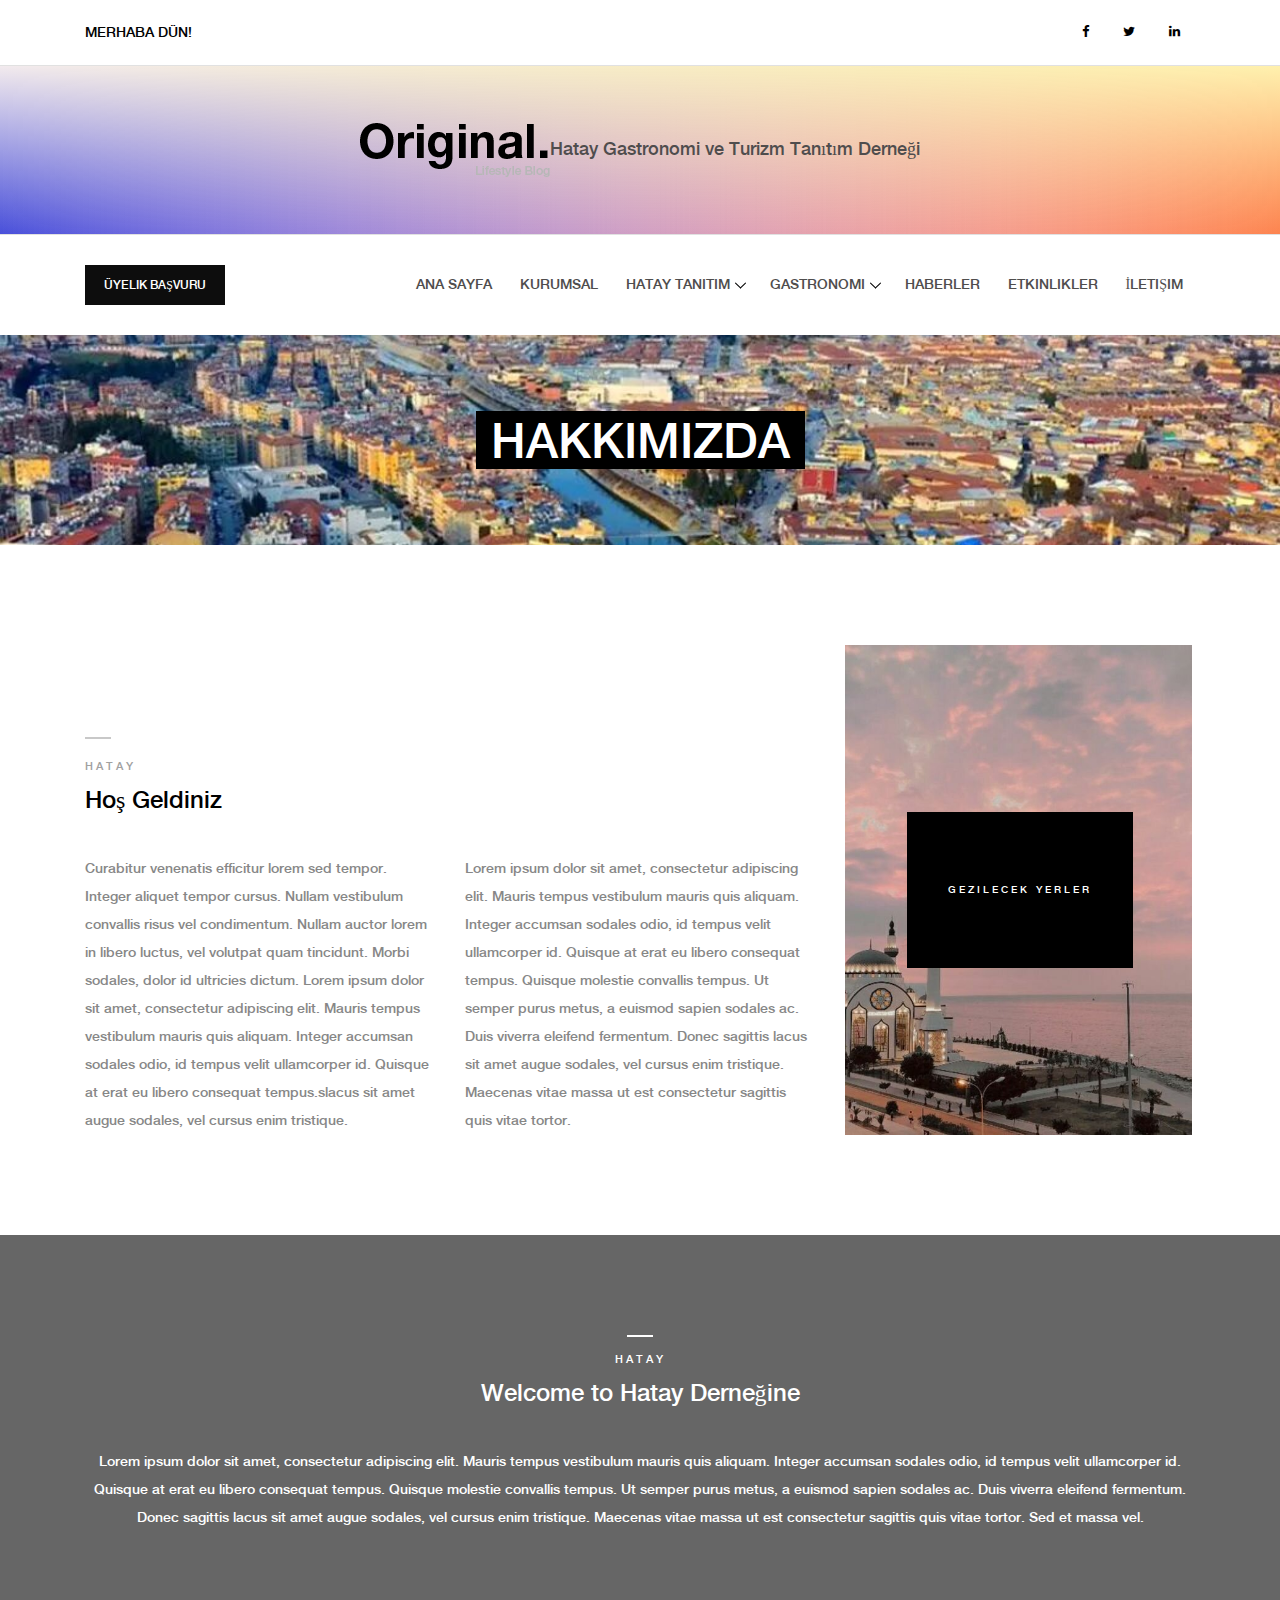
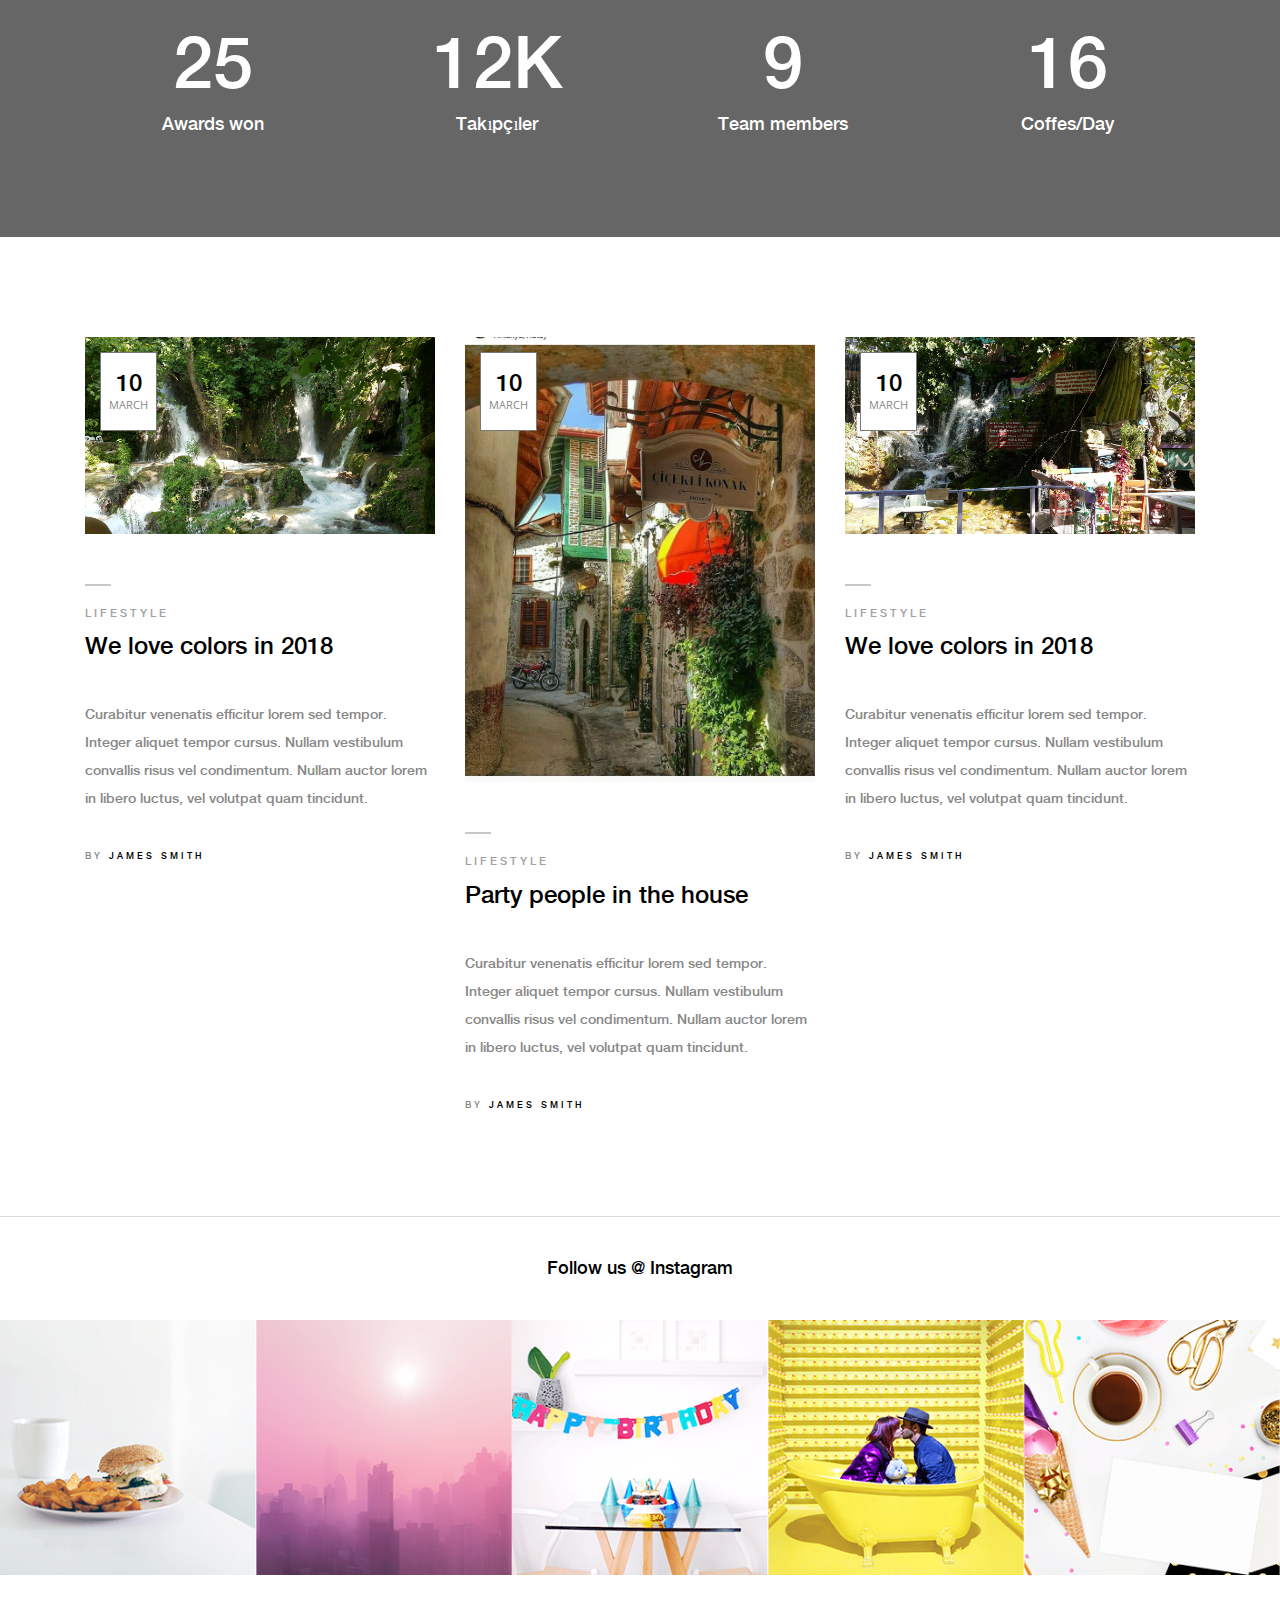
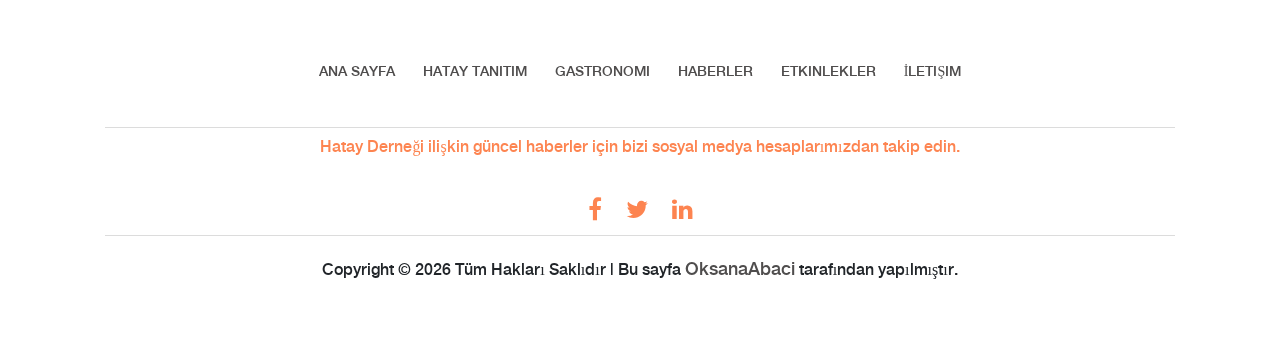
<file: about-us.html>
<!DOCTYPE html>
<html lang="en">

<head>
    <meta charset="UTF-8">
    <meta name="description" content="">
    <meta http-equiv="X-UA-Compatible" content="IE=edge">
    <meta name="viewport" content="width=device-width, initial-scale=1, shrink-to-fit=no">
    <!-- The above 4 meta tags *must* come first in the head; any other head content must come *after* these tags -->

    <!-- Title -->
    <title>Original - Lifestyle Blog Template</title>

    <!-- Favicon -->
    <link rel="icon" href="img/core-img/favicon.ico">

    <!-- Style CSS -->
    <link rel="stylesheet" href="style.css">

</head>

<body>
    <!-- Preloader -->
    <div id="preloader">
        <div class="preload-content">
            <div id="original-load"></div>
        </div>
    </div>

    <!-- Subscribe Modal -->
    <div class="subscribe-newsletter-area">
        <div class="modal fade" id="subsModal" tabindex="-1" role="dialog" aria-labelledby="subsModal" aria-hidden="true">
            <div class="modal-dialog modal-dialog-centered" role="document">
                <div class="modal-content">
                    <button type="button" class="close" data-dismiss="modal" aria-label="Close"><span aria-hidden="true">&times;</span></button>
                    <div class="modal-body">
                        <h5 class="title">Subscribe to my newsletter</h5>
                        <form action="#" class="newsletterForm" method="post">
                            <input type="email" name="email" id="subscribesForm2" placeholder="Your e-mail here">
                            <button type="submit" class="btn original-btn">Subscribe</button>
                        </form>
                    </div>
                </div>
            </div>
        </div>
    </div>

    <!-- ##### Header Area Start ##### -->
    <header class="header-area">

        <!-- Top Header Area -->
        <div class="top-header">
            <div class="container h-100">
                <div class="row h-100 align-items-center">
                    <!-- Breaking News Area -->
                    <div class="col-12 col-sm-8">
                        <div class="breaking-news-area">
                            <div id="breakingNewsTicker" class="ticker">
                                <ul>
                                    <li><a href="#">Merhaba Dün!</a></li>
                                    <li><a href="#">Merhaba Evren!</a></li>
                                    <li><a href="#">Merhaba Orijinal!</a></li>
                                    <li><a href="#">Merhaba Dünya!</a></li>
                                    <li><a href="#">Merhaba Dost!</a></li>
                                </ul>
                            </div>
                        </div>
                    </div>
                    <!-- Top Social Area -->
                    <div class="col-12 col-sm-4">
                        <div class="top-social-area">
                            <a href="#" data-toggle="tooltip" data-placement="top" title="Facebook"><i
                                    class="fa fa-facebook" aria-hidden="true"></i></a>
                            <a href="#" data-toggle="tooltip" data-placement="top" title="Twitter"><i
                                    class="fa fa-twitter" aria-hidden="true"></i></a>
                            <a href="#" data-toggle="tooltip" data-placement="top" title="Linkedin"><i
                                    class="fa fa-linkedin" aria-hidden="true"></i></a>
                        </div>
                    </div>
                </div>
            </div>
        </div>

        <!-- Logo Area -->
        <div class="logo-area text-center">
            <div class="container h-100">
                <div class="row h-100 align-items-center">
                    <div class="col-12">
                        <a href="index.html" class="original-logo"><img src="img/core-img/logo.png" alt="">Hatay
                            Gastronomi ve Turizm Tanıtım Derneği</a>
                    </div>
                </div>
            </div>
        </div>

        <!-- Nav Area -->
        <div class="original-nav-area" id="stickyNav">
            <div class="classy-nav-container breakpoint-off">
                <div class="container">
                    <!-- Classy Menu -->
                    <nav class="classy-navbar justify-content-between">

                        <!-- Subscribe btn -->
                        <div class="subscribe-btn">
                            <a href="#" class="btn subscribe-btn" data-toggle="modal" data-target="#subsModal">Üyelik
                                Başvuru</a>
                        </div>

                        <!-- Navbar Toggler -->
                        <div class="classy-navbar-toggler">
                            <span class="navbarToggler"><span></span><span></span><span></span></span>
                        </div>

                        <!-- Menu -->
                        <div class="classy-menu" id="originalNav">
                            <!-- close btn -->
                            <div class="classycloseIcon">
                                <div class="cross-wrap"><span class="top"></span><span class="bottom"></span></div>
                            </div>

                            <!-- Nav Start -->
                            <div class="classynav">
                                <ul>
                                    <li><a href="index.html">Ana Sayfa</a></li>
                                    <li><a href="about-us.html">KURUMSAL</a></li>
                                    <li><a href="#">HATAY TANITIM</a>
                                        <ul class="dropdown">
                                            <li><a href="#">Antakya</a></li>
                                            <li><a href="#">iskenderun</a></li>
                                            <li><a href="#">Defne</a></li>
                                            <li><a href="#">Samandağ</a></li>
                                        </ul>
                                    </li>
                                    <li><a href="#">Gastronomi</a>
                                        <ul class="dropdown">
                                            <li><a href="#">Home</a></li>
                                            <li><a href="#">KURUMSAL</a></li>
                                        </ul>
                                    </li>
                                    <li><a href="#">Haberler</a></li>
                                    <li><a href="#">Etkinlikler</a></li>
                                    <li><a href="contact.html">İletişim</a></li>
                                </ul>
                                <!-- Search Form  -->

                                <!-- Nav End -->
                            </div>
                    </nav>
                </div>
            </div>
        </div>
    </header>
    <!-- ##### Header Area End ##### -->

    <!-- ##### Breadcumb Area Start ##### -->
    <div class="breadcumb-area bg-img" style="background-image: url(img/bg-img/b1.jpg);">
        <div class="container h-100">
            <div class="row h-100 align-items-center">
                <div class="col-12">
                    <div class="breadcumb-content text-center">
                        <h2>Hakkımızda</h2>
                    </div>
                </div>
            </div>
        </div>
    </div>
    <!-- ##### Breadcumb Area End ##### -->

    <!-- ##### Blog Wrapper Start ##### -->
    <div class="blog-wrapper section-padding-100-0 clearfix">
        <div class="container">
            <div class="row align-items-end">
                <!-- Single Blog Area -->
                <div class="col-12 col-lg-4">
                    <div class="single-blog-area clearfix mb-100">
                        <!-- Blog Content -->
                        <div class="single-blog-content">
                            <div class="line"></div>
                            <a href="#" class="post-tag">Hatay</a>
                            <h4><a href="#" class="post-headline">Hoş Geldiniz</a></h4>
                            <p class="mb-3">Curabitur venenatis efficitur lorem sed tempor. Integer aliquet tempor cursus. Nullam vestibulum convallis risus vel condimentum. Nullam auctor lorem in libero luctus, vel volutpat quam tincidunt. Morbi sodales, dolor id ultricies dictum. Lorem ipsum dolor sit amet, consectetur adipiscing elit. Mauris tempus vestibulum mauris quis aliquam. Integer accumsan sodales odio, id tempus velit ullamcorper id. Quisque at erat eu libero consequat tempus.slacus sit amet augue sodales, vel cursus enim tristique.</p>
                        </div>
                    </div>
                </div>
                <!-- Single Blog Area -->
                <div class="col-12 col-lg-4">
                    <div class="single-blog-area clearfix mb-100">
                        <!-- Blog Content -->
                        <div class="single-blog-content">
                            <p class="mb-3">Lorem ipsum dolor sit amet, consectetur adipiscing elit. Mauris tempus vestibulum mauris quis aliquam. Integer accumsan sodales odio, id tempus velit ullamcorper id. Quisque at erat eu libero consequat tempus. Quisque molestie convallis tempus. Ut semper purus metus, a euismod sapien sodales ac. Duis viverra eleifend fermentum. Donec sagittis lacus sit amet augue sodales, vel cursus enim tristique. Maecenas vitae massa ut est consectetur sagittis quis vitae tortor.</p>
                        </div>
                    </div>
                </div>
                <!-- Single Blog Area -->
                <div class="col-12 col-md-6 col-lg-4">
                    <div class="single-catagory-area clearfix mb-100">
                        <img src="img/blog-img/1.jpg" alt="">
                        <!-- Catagory Title -->
                        <div class="catagory-title">
                            <a href="#">Gezilecek yerler</a>
                        </div>
                    </div>
                </div>
            </div>
        </div>
    </div>
    <!-- ##### Blog Wrapper End ##### -->

    <!-- ##### Cool Facts Area Start ##### -->
    <div class="cool-facts-area section-padding-100-0 bg-img background-overlay" style="background-image: url(img/bg-img/b4.jpg);">
        <div class="container">
            <div class="row">
                <div class="col-12">
                    <div class="single-blog-area blog-style-2 text-center mb-100">
                        <!-- Blog Content -->
                        <div class="single-blog-content">
                            <div class="line"></div>
                            <a href="#" class="post-tag">Hatay</a>
                            <h4><a href="#" class="post-headline">Welcome to Hatay Derneğine</a></h4>
                            <p>Lorem ipsum dolor sit amet, consectetur adipiscing elit. Mauris tempus vestibulum mauris quis aliquam. Integer accumsan sodales odio, id tempus velit ullamcorper id. Quisque at erat eu libero consequat tempus. Quisque molestie convallis tempus. Ut semper purus metus, a euismod sapien sodales ac. Duis viverra eleifend fermentum. Donec sagittis lacus sit amet augue sodales, vel cursus enim tristique. Maecenas vitae massa ut est consectetur sagittis quis vitae tortor. Sed et massa vel.</p>
                        </div>
                    </div>
                </div>
            </div>

            <div class="row">
                <!-- Single Cool Facts Area -->
                <div class="col-12 col-sm-6 col-lg-3">
                    <div class="single-cool-facts-area text-center mb-100">
                        <h2><span class="counter">25</span></h2>
                        <p>Awards won</p>
                    </div>
                </div>
                <!-- Single Cool Facts Area -->
                <div class="col-12 col-sm-6 col-lg-3">
                    <div class="single-cool-facts-area text-center mb-100">
                        <h2><span class="counter">12</span>K</h2>
                        <p>Takıpçıler</p>
                    </div>
                </div>
                <!-- Single Cool Facts Area -->
                <div class="col-12 col-sm-6 col-lg-3">
                    <div class="single-cool-facts-area text-center mb-100">
                        <h2><span class="counter">9</span></h2>
                        <p>Team members</p>
                    </div>
                </div>
                <!-- Single Cool Facts Area -->
                <div class="col-12 col-sm-6 col-lg-3">
                    <div class="single-cool-facts-area text-center mb-100">
                        <h2><span class="counter">16</span></h2>
                        <p>Coffes/Day</p>
                    </div>
                </div>
            </div>
        </div>
    </div>
    <!-- ##### Cool Facts Area End ##### -->

    <!-- ##### Blog Wrapper Start ##### -->
    <div class="blog-wrapper section-padding-100-0 clearfix">
        <div class="container">
            <div class="row">
                <!-- Single Blog Area  -->
                <div class="col-12 col-md-6 col-lg-4">
                    <div class="single-blog-area blog-style-2 mb-100">
                        <div class="single-blog-thumbnail">
                            <img src="img/blog-img/4.jpg" alt="">
                            <div class="post-date">
                                <a href="#">10 <span>march</span></a>
                            </div>
                        </div>
                        <!-- Blog Content -->
                        <div class="single-blog-content mt-50">
                            <div class="line"></div>
                            <a href="#" class="post-tag">Lifestyle</a>
                            <h4><a href="#" class="post-headline">We love colors in 2018</a></h4>
                            <p>Curabitur venenatis efficitur lorem sed tempor. Integer aliquet tempor cursus. Nullam vestibulum convallis risus vel condimentum. Nullam auctor lorem in libero luctus, vel volutpat quam tincidunt.</p>
                            <div class="post-meta">
                                <p>By <a href="#">james smith</a></p>
                            </div>
                        </div>
                    </div>
                </div>
                <!-- Single Blog Area  -->
                <div class="col-12 col-md-6 col-lg-4">
                    <div class="single-blog-area blog-style-2 mb-100">
                        <div class="single-blog-thumbnail">
                            <img src="img/blog-img/5.jpg" alt="">
                            <div class="post-date">
                                <a href="#">10 <span>march</span></a>
                            </div>
                        </div>
                        <!-- Blog Content -->
                        <div class="single-blog-content mt-50">
                            <div class="line"></div>
                            <a href="#" class="post-tag">Lifestyle</a>
                            <h4><a href="#" class="post-headline">Party people in the house</a></h4>
                            <p>Curabitur venenatis efficitur lorem sed tempor. Integer aliquet tempor cursus. Nullam vestibulum convallis risus vel condimentum. Nullam auctor lorem in libero luctus, vel volutpat quam tincidunt.</p>
                            <div class="post-meta">
                                <p>By <a href="#">james smith</a></p>
                            </div>
                        </div>
                    </div>
                </div>
                <!-- Single Blog Area  -->
                <div class="col-12 col-md-6 col-lg-4">
                    <div class="single-blog-area blog-style-2 mb-100">
                        <div class="single-blog-thumbnail">
                            <img src="img/blog-img/6.jpg" alt="">
                            <div class="post-date">
                                <a href="#">10 <span>march</span></a>
                            </div>
                        </div>
                        <!-- Blog Content -->
                        <div class="single-blog-content mt-50">
                            <div class="line"></div>
                            <a href="#" class="post-tag">Lifestyle</a>
                            <h4><a href="#" class="post-headline">We love colors in 2018</a></h4>
                            <p>Curabitur venenatis efficitur lorem sed tempor. Integer aliquet tempor cursus. Nullam vestibulum convallis risus vel condimentum. Nullam auctor lorem in libero luctus, vel volutpat quam tincidunt.</p>
                            <div class="post-meta">
                                <p>By <a href="#">james smith</a></p>
                            </div>
                        </div>
                    </div>
                </div>
            </div>
        </div>
    </div>
    <!-- ##### Blog Wrapper End ##### -->

    <!-- ##### Instagram Feed Area Start ##### -->
    <div class="instagram-feed-area">
        <div class="container">
            <div class="row">
                <div class="col-12">
                    <div class="insta-title">
                        <h5>Follow us @ Instagram</h5>
                    </div>
                </div>
            </div>
        </div>
        <!-- Instagram Slides -->
        <div class="instagram-slides owl-carousel">
            <!-- Single Insta Feed -->
            <div class="single-insta-feed">
                <img src="img/instagram-img/1.png" alt="">
                <!-- Hover Effects -->
                <div class="hover-effects">
                    <a href="#" class="d-flex align-items-center justify-content-center"><i class="fa fa-instagram"></i></a>
                </div>
            </div>
            <!-- Single Insta Feed -->
            <div class="single-insta-feed">
                <img src="img/instagram-img/2.png" alt="">
                <!-- Hover Effects -->
                <div class="hover-effects">
                    <a href="#" class="d-flex align-items-center justify-content-center"><i class="fa fa-instagram"></i></a>
                </div>
            </div>
            <!-- Single Insta Feed -->
            <div class="single-insta-feed">
                <img src="img/instagram-img/3.png" alt="">
                <!-- Hover Effects -->
                <div class="hover-effects">
                    <a href="#" class="d-flex align-items-center justify-content-center"><i class="fa fa-instagram"></i></a>
                </div>
            </div>
            <!-- Single Insta Feed -->
            <div class="single-insta-feed">
                <img src="img/instagram-img/4.png" alt="">
                <!-- Hover Effects -->
                <div class="hover-effects">
                    <a href="#" class="d-flex align-items-center justify-content-center"><i class="fa fa-instagram"></i></a>
                </div>
            </div>
            <!-- Single Insta Feed -->
            <div class="single-insta-feed">
                <img src="img/instagram-img/5.png" alt="">
                <!-- Hover Effects -->
                <div class="hover-effects">
                    <a href="#" class="d-flex align-items-center justify-content-center"><i class="fa fa-instagram"></i></a>
                </div>
            </div>
            <!-- Single Insta Feed -->
            <div class="single-insta-feed">
                <img src="img/instagram-img/6.png" alt="">
                <!-- Hover Effects -->
                <div class="hover-effects">
                    <a href="#" class="d-flex align-items-center justify-content-center"><i class="fa fa-instagram"></i></a>
                </div>
            </div>
            <!-- Single Insta Feed -->
            <div class="single-insta-feed">
                <img src="img/instagram-img/7.png" alt="">
                <!-- Hover Effects -->
                <div class="hover-effects">
                    <a href="#" class="d-flex align-items-center justify-content-center"><i class="fa fa-instagram"></i></a>
                </div>
            </div>
        </div>
    </div>
    <!-- ##### Instagram Feed Area End ##### -->

    <!-- ##### Footer Area Start ##### -->
    <footer class="footer-area text-center">
        <div class="container">
            <div class="row">
                <div class="col-12">
    
                    <!-- Footer Nav Area -->
                    <div class="classy-nav-container breakpoint-off">
                        <!-- Classy Menu -->
                        <nav class="classy-navbar justify-content-center">
    
                            <!-- Navbar Toggler -->
                            <div class="classy-navbar-toggler">
                                <span class="navbarToggler"><span></span><span></span><span></span></span>
                            </div>
    
                            <!-- Menu -->
                            <div class="classy-menu">
    
                                <!-- close btn -->
                                <div class="classycloseIcon">
                                    <div class="cross-wrap"><span class="top"></span><span class="bottom"></span></div>
                                </div>
    
                                <!-- Nav Start -->
                                <div class="classynav">
                                    <ul>
                                        <li><a href="#">Ana Sayfa</a></li>
                                        <li><a href="#">Hatay Tanıtım</a></li>
                                        <li><a href="#">Gastronomi</a></li>
                                        <li><a href="#">Haberler</a></li>
                                        <li><a href="#">Etkinlekler</a></li>
                                        <li><a href="#">İletişim</a></li>
                                    </ul>
                                </div>
                                <!-- Nav End -->
                            </div>
                        </nav>
                    </div>
    
                    <!-- Footer Social Area -->
                    <div class="social-wrap">
                        <h5 class="social-title">Hatay Derneği ilişkin güncel haberler için bizi sosyal medya
                            hesaplarımızdan takip edin.</h5>
                        <div class="footer-social-area mt-30">
                            <a href="#" data-toggle="tooltip" data-placement="top" title="Facebook"><i
                                    class="fa fa-facebook" aria-hidden="true"></i></a>
                            <a href="#" data-toggle="tooltip" data-placement="top" title="Twitter"><i class="fa fa-twitter"
                                    aria-hidden="true"></i></a>
                            <a href="#" data-toggle="tooltip" data-placement="top" title="Linkedin"><i
                                    class="fa fa-linkedin" aria-hidden="true"></i></a>
                        </div>
                    </div>
                </div>
            </div>
        </div>
    
    
        <!-- Link back to Colorlib can't be removed. Template is licensed under CC BY 3.0. -->
        Copyright &copy;
        <script>document.write(new Date().getFullYear());</script> Tüm Hakları Saklıdır | Bu sayfa <a
            href="https://oksanaabaci.com" target="_blank">OksanaAbaci</a> tarafından yapılmıştır.
        <!-- Link back to Colorlib can't be removed. Template is licensed under CC BY 3.0. -->
    
    </footer>
    <!-- ##### Footer Area End ##### -->

    <!-- jQuery (Necessary for All JavaScript Plugins) -->
    <script src="js/jquery/jquery-2.2.4.min.js"></script>
    <!-- Popper js -->
    <script src="js/popper.min.js"></script>
    <!-- Bootstrap js -->
    <script src="js/bootstrap.min.js"></script>
    <!-- Plugins js -->
    <script src="js/plugins.js"></script>
    <!-- Active js -->
    <script src="js/active.js"></script>

</body>

</html>
</file>
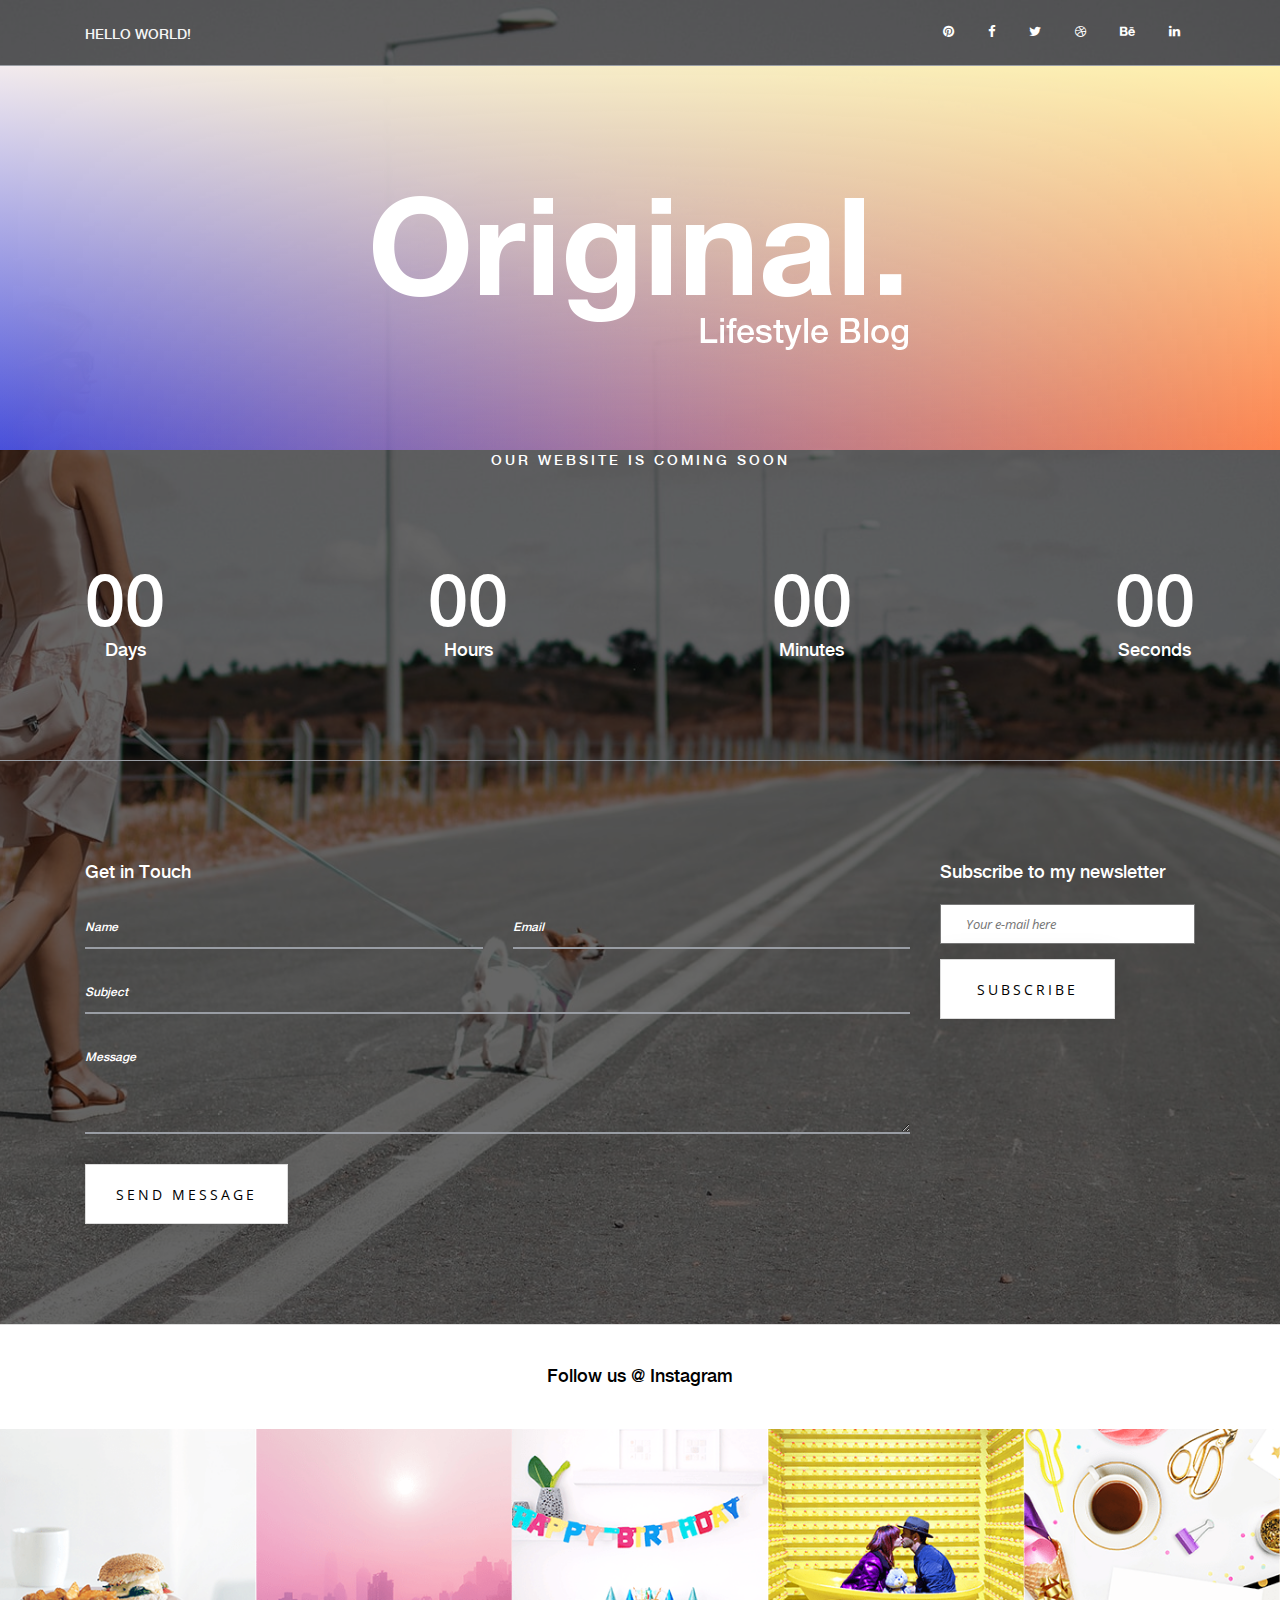
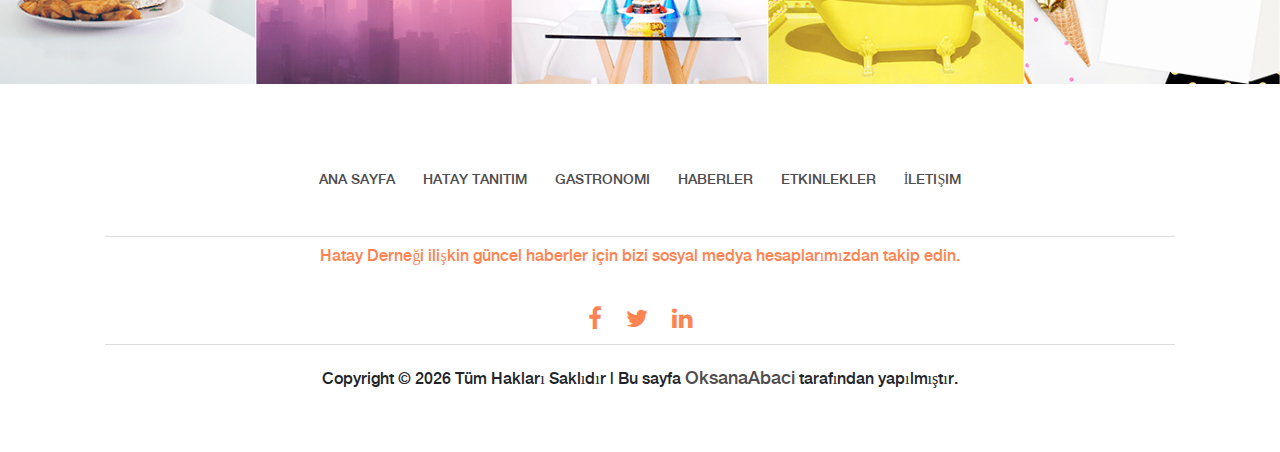
<file: coming-soon.html>
<!DOCTYPE html>
<html lang="en">

<head>
    <meta charset="UTF-8">
    <meta name="description" content="">
    <meta http-equiv="X-UA-Compatible" content="IE=edge">
    <meta name="viewport" content="width=device-width, initial-scale=1, shrink-to-fit=no">
    <!-- The above 4 meta tags *must* come first in the head; any other head content must come *after* these tags -->

    <!-- Title -->
    <title>Original - Lifestyle Blog Template</title>

    <!-- Favicon -->
    <link rel="icon" href="img/core-img/favicon.ico">

    <!-- Style CSS -->
    <link rel="stylesheet" href="style.css">

</head>

<body>
    <!-- Preloader -->
    <div id="preloader">
        <div class="preload-content">
            <div id="original-load"></div>
        </div>
    </div>

    <div class="coming-soon-area bg-img background-overlay" style="background-image: url(img/bg-img/b9.jpg);">
        <!-- ##### Header Area Start ##### -->
        <header class="header-area">

            <!-- Top Header Area -->
            <div class="top-header">
                <div class="container h-100">
                    <div class="row h-100 align-items-center">
                        <!-- Breaking News Area -->
                        <div class="col-12 col-sm-8">
                            <div class="breaking-news-area">
                                <div id="breakingNewsTicker" class="ticker">
                                    <ul>
                                        <li><a href="#">Hello World!</a></li>
                                        <li><a href="#">Hello Universe!</a></li>
                                        <li><a href="#">Hello Original!</a></li>
                                        <li><a href="#">Hello Earth!</a></li>
                                        <li><a href="#">Hello Colorlib!</a></li>
                                    </ul>
                                </div>
                            </div>
                        </div>
                        <!-- Top Social Area -->
                        <div class="col-12 col-sm-4">
                            <div class="top-social-area">
                                <a href="#" data-toggle="tooltip" data-placement="bottom" title="Pinterest"><i class="fa fa-pinterest" aria-hidden="true"></i></a>
                                <a href="#" data-toggle="tooltip" data-placement="bottom" title="Facebook"><i class="fa fa-facebook" aria-hidden="true"></i></a>
                                <a href="#" data-toggle="tooltip" data-placement="bottom" title="Twitter"><i class="fa fa-twitter" aria-hidden="true"></i></a>
                                <a href="#" data-toggle="tooltip" data-placement="bottom" title="Dribbble"><i class="fa fa-dribbble" aria-hidden="true"></i></a>
                                <a href="#" data-toggle="tooltip" data-placement="bottom" title="Behance"><i class="fa fa-behance" aria-hidden="true"></i></a>
                                <a href="#" data-toggle="tooltip" data-placement="bottom" title="Linkedin"><i class="fa fa-linkedin" aria-hidden="true"></i></a>
                            </div>
                        </div>
                    </div>
                </div>
            </div>

            <!-- Logo Area -->
            <div class="logo-area text-center">
                <div class="container h-100">
                    <div class="row h-100 align-items-center">
                        <div class="col-12">
                            <a href="index.html" class="original-logo"><img src="img/core-img/logo2.png" alt=""></a>
                        </div>
                    </div>
                </div>
            </div>
        </header>
        <!-- ##### Header Area End ##### -->

        <!-- ##### Coming Soon Area Start ##### -->
        <div class="coming-soon-timer text-center">
            <div class="container">
                <div class="row">
                    <div class="col-12">
                        <div class="coming-soon-content">
                            <div class="sonar-wrapper">
                                <div class="sonar-emitter">
                                    <div class="sonar-wave">
                                    </div>
                                </div>
                            </div>
                            <p>our website is coming soon</p>
                        </div>
                        <div id="clock" class="d-flex align-items-center justify-content-between"></div>
                    </div>
                </div>
            </div>
        </div>
        <!-- ##### Coming Soon Area End ##### -->

        <!-- ##### Contact Area Start ##### -->
        <div class="contact-area section-padding-100">
            <div class="container">
                <div class="row justify-content-center">
                    <!-- Contact Form Area -->
                    <div class="col-12 col-md-10 col-lg-9">
                        <div class="contact-form">
                            <h5>Get in Touch</h5>
                            <!-- Contact Form -->
                            <form action="#" method="post">
                                <div class="row">
                                    <div class="col-12 col-md-6">
                                        <div class="group">
                                            <input type="text" name="name" id="name" required>
                                            <span class="highlight"></span>
                                            <span class="bar"></span>
                                            <label>Name</label>
                                        </div>
                                    </div>
                                    <div class="col-12 col-md-6">
                                        <div class="group">
                                            <input type="email" name="email" id="email" required>
                                            <span class="highlight"></span>
                                            <span class="bar"></span>
                                            <label>Email</label>
                                        </div>
                                    </div>
                                    <div class="col-12">
                                        <div class="group">
                                            <input type="text" name="subject" id="subject" required>
                                            <span class="highlight"></span>
                                            <span class="bar"></span>
                                            <label>Subject</label>
                                        </div>
                                    </div>
                                    <div class="col-12">
                                        <div class="group">
                                            <textarea name="message" id="message" required></textarea>
                                            <span class="highlight"></span>
                                            <span class="bar"></span>
                                            <label>Message</label>
                                        </div>
                                    </div>
                                    <div class="col-12">
                                        <button type="submit" class="btn original-btn">Send Message</button>
                                    </div>
                                </div>
                            </form>
                        </div>
                    </div>

                    <div class="col-12 col-md-10 col-lg-3">
                        <div class="post-sidebar-area">
                            <!-- Widget Area -->
                            <div class="sidebar-widget-area">
                                <h5 class="title subscribe-title">Subscribe to my newsletter</h5>
                                <div class="widget-content">
                                    <form action="#" class="newsletterForm">
                                        <input type="email" name="email" id="subscribesForm" placeholder="Your e-mail here">
                                        <button type="submit" class="btn original-btn">Subscribe</button>
                                    </form>
                                </div>
                            </div>
                        </div>
                    </div>
                </div>
            </div>
        </div>
    </div>
    <!-- ##### Contact Area End ##### -->

    <!-- ##### Instagram Feed Area Start ##### -->
    <div class="instagram-feed-area">
        <div class="container">
            <div class="row">
                <div class="col-12">
                    <div class="insta-title">
                        <h5>Follow us @ Instagram</h5>
                    </div>
                </div>
            </div>
        </div>
        <!-- Instagram Slides -->
        <div class="instagram-slides owl-carousel">
            <!-- Single Insta Feed -->
            <div class="single-insta-feed">
                <img src="img/instagram-img/1.png" alt="">
                <!-- Hover Effects -->
                <div class="hover-effects">
                    <a href="#" class="d-flex align-items-center justify-content-center"><i class="fa fa-instagram"></i></a>
                </div>
            </div>
            <!-- Single Insta Feed -->
            <div class="single-insta-feed">
                <img src="img/instagram-img/2.png" alt="">
                <!-- Hover Effects -->
                <div class="hover-effects">
                    <a href="#" class="d-flex align-items-center justify-content-center"><i class="fa fa-instagram"></i></a>
                </div>
            </div>
            <!-- Single Insta Feed -->
            <div class="single-insta-feed">
                <img src="img/instagram-img/3.png" alt="">
                <!-- Hover Effects -->
                <div class="hover-effects">
                    <a href="#" class="d-flex align-items-center justify-content-center"><i class="fa fa-instagram"></i></a>
                </div>
            </div>
            <!-- Single Insta Feed -->
            <div class="single-insta-feed">
                <img src="img/instagram-img/4.png" alt="">
                <!-- Hover Effects -->
                <div class="hover-effects">
                    <a href="#" class="d-flex align-items-center justify-content-center"><i class="fa fa-instagram"></i></a>
                </div>
            </div>
            <!-- Single Insta Feed -->
            <div class="single-insta-feed">
                <img src="img/instagram-img/5.png" alt="">
                <!-- Hover Effects -->
                <div class="hover-effects">
                    <a href="#" class="d-flex align-items-center justify-content-center"><i class="fa fa-instagram"></i></a>
                </div>
            </div>
            <!-- Single Insta Feed -->
            <div class="single-insta-feed">
                <img src="img/instagram-img/6.png" alt="">
                <!-- Hover Effects -->
                <div class="hover-effects">
                    <a href="#" class="d-flex align-items-center justify-content-center"><i class="fa fa-instagram"></i></a>
                </div>
            </div>
            <!-- Single Insta Feed -->
            <div class="single-insta-feed">
                <img src="img/instagram-img/7.png" alt="">
                <!-- Hover Effects -->
                <div class="hover-effects">
                    <a href="#" class="d-flex align-items-center justify-content-center"><i class="fa fa-instagram"></i></a>
                </div>
            </div>
        </div>
    </div>
    <!-- ##### Instagram Feed Area End ##### -->

    <!-- ##### Footer Area Start ##### -->
    <footer class="footer-area text-center">
        <div class="container">
            <div class="row">
                <div class="col-12">
    
                    <!-- Footer Nav Area -->
                    <div class="classy-nav-container breakpoint-off">
                        <!-- Classy Menu -->
                        <nav class="classy-navbar justify-content-center">
    
                            <!-- Navbar Toggler -->
                            <div class="classy-navbar-toggler">
                                <span class="navbarToggler"><span></span><span></span><span></span></span>
                            </div>
    
                            <!-- Menu -->
                            <div class="classy-menu">
    
                                <!-- close btn -->
                                <div class="classycloseIcon">
                                    <div class="cross-wrap"><span class="top"></span><span class="bottom"></span></div>
                                </div>
    
                                <!-- Nav Start -->
                                <div class="classynav">
                                    <ul>
                                        <li><a href="#">Ana Sayfa</a></li>
                                        <li><a href="#">Hatay Tanıtım</a></li>
                                        <li><a href="#">Gastronomi</a></li>
                                        <li><a href="#">Haberler</a></li>
                                        <li><a href="#">Etkinlekler</a></li>
                                        <li><a href="#">İletişim</a></li>
                                    </ul>
                                </div>
                                <!-- Nav End -->
                            </div>
                        </nav>
                    </div>
    
                    <!-- Footer Social Area -->
                    <div class="social-wrap">
                        <h5 class="social-title">Hatay Derneği ilişkin güncel haberler için bizi sosyal medya
                            hesaplarımızdan takip edin.</h5>
                        <div class="footer-social-area mt-30">
                            <a href="#" data-toggle="tooltip" data-placement="top" title="Facebook"><i
                                    class="fa fa-facebook" aria-hidden="true"></i></a>
                            <a href="#" data-toggle="tooltip" data-placement="top" title="Twitter"><i class="fa fa-twitter"
                                    aria-hidden="true"></i></a>
                            <a href="#" data-toggle="tooltip" data-placement="top" title="Linkedin"><i
                                    class="fa fa-linkedin" aria-hidden="true"></i></a>
                        </div>
                    </div>
                </div>
            </div>
        </div>
    
    
        <!-- Link back to Colorlib can't be removed. Template is licensed under CC BY 3.0. -->
        Copyright &copy;
        <script>document.write(new Date().getFullYear());</script> Tüm Hakları Saklıdır | Bu sayfa <a
            href="https://oksanaabaci.com" target="_blank">OksanaAbaci</a> tarafından yapılmıştır.
        <!-- Link back to Colorlib can't be removed. Template is licensed under CC BY 3.0. -->
    
    </footer>
    <!-- ##### Footer Area End ##### -->

    <!-- jQuery (Necessary for All JavaScript Plugins) -->
    <script src="js/jquery/jquery-2.2.4.min.js"></script>
    <!-- Popper js -->
    <script src="js/popper.min.js"></script>
    <!-- Bootstrap js -->
    <script src="js/bootstrap.min.js"></script>
    <!-- Plugins js -->
    <script src="js/plugins.js"></script>
    <!-- Active js -->
    <script src="js/active.js"></script>

</body>

</html>
</file>
<file: style.css>
/* [ -- Master Stylesheet -- ]

------------------------------------------------------
:: Template Name: Original - Lifestyle Blog Template
:: Author: Colorlib
:: Author URL: https://colorlib.com
:: Version: 1.0.0
:: Created: April 3, 2018
:: Last Updated: April 3, 2018
-------------------------------------------------- */
/* :: Import Fonts */
@import url("https://fonts.googleapis.com/css?family=Open+Sans:300,400,600,700");
@import url(css/bootstrap.min.css);
@import url(css/classy-nav.css);
@import url(css/animate.css);
@import url(css/owl.carousel.css);
@import url(css/font-awesome.min.css);
@font-face {
  font-family: 'helveticaneuebold';
  src: url("fonts/helvetica_neu_bold-webfont.woff2") format("woff2"), url("fonts/helvetica_neu_bold-webfont.woff") format("woff");
  font-weight: normal;
  font-style: normal; }
@font-face {
  font-family: 'helveticaneuemedium';
  src: url("fonts/helveticaneue_medium-webfont.woff2") format("woff2"), url("fonts/helveticaneue_medium-webfont.woff") format("woff");
  font-weight: normal;
  font-style: normal; }
/* :: Import All CSS */
/* :: Base CSS */
* {
  margin: 0;
  padding: 0; }

body {
  font-family: "helveticaneuemedium";
  background-color: #ffffff; }

h1,
h2,
h3,
h4,
h5,
h6 {
  color: #000000;
  font-weight: 500;
  line-height: 1.3;
  font-family: "helveticaneuemedium"; }

p {
  color: #878787;
  font-size: 14px;
  line-height: 1.4;
  font-family: "helveticaneuemedium"; }

a {
  -webkit-transition-duration: 500ms;
  transition-duration: 500ms;
  text-decoration: none;
  outline: none;
  font-size: 18px;
  font-family: "helveticaneuemedium";
  color: #4f4d4d; }
  a:hover, a:focus {
    font-family: "helveticaneuemedium";
    -webkit-transition-duration: 500ms;
    transition-duration: 500ms;
    text-decoration: none;
    outline: none;
    font-size: 14px; 
  }

#preloader {
  display: -webkit-box;
  display: -ms-flexbox;
  display: flex;
  -webkit-box-align: center;
  -ms-flex-align: center;
  -ms-grid-row-align: center;
  align-items: center;
  -webkit-box-pack: center;
  -ms-flex-pack: center;
  justify-content: center;
  background-color: #0d0d0d;
  position: fixed;
  width: 100%;
  height: 100%;
  z-index: 1000000; }

#original-load {
  width: 70px;
  height: 70px;
  border-radius: 50%;
  border: 3px;
  border-style: solid;
  border-color: transparent;
  border-top-color: #f1f1f1;
  -webkit-animation: original 2400ms linear infinite;
  animation: original 2400ms linear infinite;
  z-index: 999; }
  #original-load:before {
    content: "";
    position: absolute;
    top: 7.5px;
    left: 7.5px;
    right: 7.5px;
    bottom: 7.5px;
    border-radius: 50%;
    border: 3px;
    border-style: solid;
    border-color: transparent;
    border-top-color: #f1f1f1;
    -webkit-animation: original 2700ms linear infinite;
    animation: original 2700ms linear infinite; }
  #original-load:after {
    content: "";
    position: absolute;
    top: 20px;
    left: 20px;
    right: 20px;
    bottom: 20px;
    border-radius: 50%;
    border: 3px;
    border-style: solid;
    border-color: transparent;
    border-top-color: #f1f1f1;
    -webkit-animation: original 1800ms linear infinite;
    animation: original 1800ms linear infinite; }

@-webkit-keyframes original {
  0% {
    -webkit-transform: rotate(0deg);
    transform: rotate(0deg); }
  100% {
    -webkit-transform: rotate(360deg);
    transform: rotate(360deg); } }
@keyframes original {
  0% {
    -webkit-transform: rotate(0deg);
    transform: rotate(0deg); }
  100% {
    -webkit-transform: rotate(360deg);
    transform: rotate(360deg); } }
ul,
ol {
  margin: 0; }
  ul li,
  ol li {
    list-style: none; }

img {
  height: auto;
  max-width: 100%;
  max-height: 490px;
  object-fit: cover; }

.mt-15 {
  margin-top: 15px; }

.mt-30 {
  margin-top: 30px; }

.mt-50 {
  margin-top: 50px; }

.mt-70 {
  margin-top: 70px; }

.mt-100 {
  margin-top: 100px; }

.mb-15 {
  margin-bottom: 15px; }

.mb-30 {
  margin-bottom: 30px; }

.mb-50 {
  margin-bottom: 50px; }

.ml-15 {
  margin-left: 15px; }

.ml-30 {
  margin-left: 30px; }

.mr-15 {
  margin-right: 15px; }

.mr-30 {
  margin-right: 30px; }

.mb-70 {
  margin-bottom: 70px; }

.mb-100 {
  margin-bottom: 100px; }

.bg-img {
  background-position: center center;
  background-size: cover;
  background-repeat: no-repeat; }

.bg-transparent {
  background-color: transparent; }

.font-bold {
  font-weight: 700; }

.font-light {
  font-weight: 300; }

.height-400 {
  height: 400px !important; }

.height-500 {
  height: 500px !important; }

.height-600 {
  height: 600px !important; }

.height-700 {
  height: 700px !important; }

.height-800 {
  height: 800px !important; }

.section-padding-100 {
  padding: 100px 0; }

.section-padding-50 {
  padding: 50px 0; }

.section-padding-50-0 {
  padding: 50px 0 0 0; }

.section-padding-100-70 {
  padding: 100px 0 70px; }

.section-padding-100-50 {
  padding: 100px 0 50px; }

.section-padding-100-0 {
  padding: 100px 0 0; }

.section-padding-0-100 {
  padding: 0 0 100px; }

.section-padding-100-20 {
  padding: 100px 0 20px 0; }

#scrollUp {
  bottom: 60px;
  right: 60px;
  font-size: 13px;
  text-align: center;
  color: #878787;
  letter-spacing: 2px;
  border-bottom: 2px solid #878787;
  -webkit-transition-duration: 500ms;
  transition-duration: 500ms;
  text-transform: uppercase;
  padding: 5px 10px;
  line-height: 1; }
  #scrollUp:hover {
    color: rgb(253, 132, 80);
    border-color: rgb(253, 132, 80); }
  @media only screen and (min-width: 768px) and (max-width: 991px) {
    #scrollUp {
      bottom: 30px;
      right: 30px; } }
  @media only screen and (max-width: 767px) {
    #scrollUp {
      bottom: 30px;
      right: 30px; } }

.bg-gray {
  background-color: #f1f1f1; }

.background-overlay {
  position: relative;
  z-index: 2; }
  .background-overlay:after {
    position: absolute;
    z-index: -1;
    top: 0;
    left: 0;
    width: 100%;
    height: 100%;
    content: '';
    background-color: rgba(0, 0, 0, 0.6); }

.original-btn {
  position: relative;
  z-index: 1;
  padding: 0 30px;
  min-width: 175px;
  height: 60px;
  border: 1px solid;
  border-color: #dcdcdc;
  font-size: 14px;
  border-radius: 0;
  line-height: 59px;
  text-transform: uppercase;
  letter-spacing: 3px;
  font-family: "Open Sans", sans-serif;
  box-shadow: 0 0 30px rgba(0, 0, 0, 0.1);
  color: #000000; }
  .original-btn:hover, .original-btn:focus {
    font-family: "Open Sans", sans-serif;
    color: #ffffff;
    border-color: rgb(253, 132, 80);
    background-color: rgb(253, 132, 80); }

/* :: Header Area CSS */
.header-area {
  position: relative;
  width: 100%;
  z-index: 100;
  -webkit-transition-duration: 500ms;
  transition-duration: 500ms; }
  .header-area .top-header {
    height: 65px; }
    @media only screen and (max-width: 767px) {
      .header-area .top-header {
        height: 90px; } }
    @media only screen and (min-width: 576px) and (max-width: 767px) {
      .header-area .top-header {
        height: 70px; } }
    .header-area .top-header .top-social-area {
      text-align: right; }
      @media only screen and (max-width: 767px) {
        .header-area .top-header .top-social-area {
          text-align: left; } }
      .header-area .top-header .top-social-area a {
        display: inline-block;
        padding: 5px 15px;
        color: #000000;
        font-size: 13px; }
        .header-area .top-header .top-social-area a:hover, .header-area .top-header .top-social-area a:focus {
          color: #4950da; }
        @media only screen and (min-width: 768px) and (max-width: 991px) {
          .header-area .top-header .top-social-area a {
            padding: 5px 7px; } }
        @media only screen and (max-width: 767px) {
          .header-area .top-header .top-social-area a {
            padding: 5px 7px; } }
        @media only screen and (min-width: 576px) and (max-width: 767px) {
          .header-area .top-header .top-social-area a {
            padding: 5px 4px; } }
  .header-area .logo-area {
    background-blend-mode: screen;
    background:
        linear-gradient(rgb(237, 225, 136), transparent),
        linear-gradient(90deg,  #4950da, transparent),
        linear-gradient(-90deg, rgb(253, 132, 80), transparent);
    height: 170px;
    border-top: 1px solid #e1e1e1;
    border-bottom: 1px solid #e1e1e1; }
    @media only screen and (max-width: 767px) {
      .header-area .logo-area {
        height: 100px; } }
  .header-area .original-nav-area {
    height: 100px; }
    @media only screen and (max-width: 767px) {
      .header-area .original-nav-area {
        height: 70px; } }
    .header-area .original-nav-area .subscribe-btn a {
      display: inline-block;
      min-width: 140px;
      height: 40px;
      background-color: #0d0d0d;
      color: #ffffff;
      border-radius: 0;
      font-size: 12px;
      text-transform: uppercase;
      line-height: 40px;
      padding: 0; }
      .header-area .original-nav-area .subscribe-btn a:hover, .header-area .original-nav-area .subscribe-btn a:focus {
        background-color: #4950da; }
    .header-area .original-nav-area .classynav ul li a {
      text-transform: uppercase;
      color: #4f4d4d; }
      .header-area .original-nav-area .classynav ul li a:focus, .header-area .original-nav-area .classynav ul li a:hover {
        color: #000000; }
    .header-area .original-nav-area .classy-nav-container {
      background-color: transparent; }
    .header-area .original-nav-area .classy-navbar {
      height: 100px;
      padding: 0; }
      @media only screen and (max-width: 767px) {
        .header-area .original-nav-area .classy-navbar {
          height: 70px; } }
  .header-area .is-sticky .original-nav-area {
    background-color: #ffffff;
    margin-top: 0;
    box-shadow: 0 5px 15px rgba(0, 0, 0, 0.15);
    position: fixed;
    width: 100%;
    height: 70px;
    top: 0;
    left: 0;
    right: 0;
    z-index: 900; }
    .header-area .is-sticky .original-nav-area .classy-navbar {
      height: 70px; }

#breakingNewsTicker.ticker {
  width: 100%;
  text-align: left;
  position: relative;
  overflow: hidden; }
  #breakingNewsTicker.ticker ul {
    width: 100%;
    position: relative; }
    #breakingNewsTicker.ticker ul li {
      display: none;
      width: 100%; }
      #breakingNewsTicker.ticker ul li a {
        color: #000000;
        font-size: 14px;
        text-transform: uppercase; }
        #breakingNewsTicker.ticker ul li a:hover {
          color: #4950da; }

.modal-backdrop.show {
  opacity: .8 !important; }

.subscribe-newsletter-area .modal-content {
  border-radius: 0; }
  .subscribe-newsletter-area .modal-content .modal-body {
    padding: 70px; }
    @media only screen and (max-width: 767px) {
      .subscribe-newsletter-area .modal-content .modal-body {
        padding: 40px 30px; } }
    .subscribe-newsletter-area .modal-content .modal-body .title {
      font-size: 18px;
      margin-bottom: 20px; }
    .subscribe-newsletter-area .modal-content .modal-body .newsletterForm {
      position: relative;
      z-index: 1; }
      .subscribe-newsletter-area .modal-content .modal-body .newsletterForm input {
        width: 100%;
        height: 60px;
        border: 1px solid #787878;
        font-size: 14px;
        font-family: "Open Sans", sans-serif;
        -webkit-transition-duration: 500ms;
        transition-duration: 500ms;
        font-style: italic;
        margin-bottom: 15px;
        padding: 0 30px; }
        .subscribe-newsletter-area .modal-content .modal-body .newsletterForm input:focus {
          border: 1px solid #000000; }
      .subscribe-newsletter-area .modal-content .modal-body .newsletterForm button[type="submit"] {
        background-color: #ffffff; }
        .subscribe-newsletter-area .modal-content .modal-body .newsletterForm button[type="submit"]:hover {
          background-color: rgb(253, 132, 80);
          color: #ffffff; }
.subscribe-newsletter-area .close {
  position: absolute;
  top: -30px;
  right: 0;
  background-color: red !important;
  width: 30px;
  height: 30px;
  color: #ffffff;
  font-weight: 400; }
  .subscribe-newsletter-area .close:hover {
    color: #ffffff; }

/* :: Hero Slides Area CSS */
.hero-slides {
  position: relative;
  z-index: 1; }
  .hero-slides .single-hero-slide {
    position: relative;
    z-index: 1;
    height: 670px; }
    @media only screen and (min-width: 992px) and (max-width: 1199px) {
      .hero-slides .single-hero-slide {
        height: 500px; } }
    @media only screen and (min-width: 768px) and (max-width: 991px) {
      .hero-slides .single-hero-slide {
        height: 450px; } }
    @media only screen and (max-width: 767px) {
      .hero-slides .single-hero-slide {
        height: 250px; } }
    .hero-slides .single-hero-slide .slide-content {
      display: none; }
      .hero-slides .single-hero-slide .slide-content .post-tag {
        margin-bottom: 15px;
        display: block; }
        .hero-slides .single-hero-slide .slide-content .post-tag a {
          display: inline-block;
          padding: 3px 10px;
          background-color: #000000;
          border-radius: 2px;
          text-transform: uppercase;
          letter-spacing: 2px;
          font-size: 10px;
          color: #ffffff; }
      .hero-slides .single-hero-slide .slide-content h2 a {
        font-size: 40px;
        display: inline-block;
        padding: 12px 20px 5px;
        background-color: #000000;
        border-radius: 0;
        text-transform: uppercase;
        color: #ffffff;
        margin-bottom: 0; }
        @media only screen and (min-width: 992px) and (max-width: 1199px) {
          .hero-slides .single-hero-slide .slide-content h2 a {
            font-size: 30px; } }
        @media only screen and (min-width: 768px) and (max-width: 991px) {
          .hero-slides .single-hero-slide .slide-content h2 a {
            font-size: 24px; } }
        @media only screen and (max-width: 767px) {
          .hero-slides .single-hero-slide .slide-content h2 a {
            font-size: 12px;
            padding: 12px 10px 5px; } }
  .hero-slides .center .single-hero-slide .slide-content {
    display: block; }
  .hero-slides .owl-nav .owl-prev,
  .hero-slides .owl-nav .owl-next {
    background-color: #cbcbcb;
    top: 50%;
    margin-top: -20px;
    width: 40px;
    height: 40px;
    left: 7%;
    position: absolute;
    z-index: 20;
    text-align: center;
    font-size: 20px;
    color: #ffffff;
    line-height: 42px;
    border-radius: 2px;
    -webkit-transition-duration: 500ms;
    transition-duration: 500ms; }
    .hero-slides .owl-nav .owl-prev:hover, .hero-slides .owl-nav .owl-prev:focus,
    .hero-slides .owl-nav .owl-next:hover,
    .hero-slides .owl-nav .owl-next:focus {
      background-color: #0d0d0d;
      color: #ffffff; }
  .hero-slides .owl-nav .owl-next {
    left: auto;
    right: 7%; }

/* Blog Content Area CSS */
.single-blog-area {
  position: relative;
  z-index: 1; }
  .single-blog-area .single-blog-thumbnail {
    position: relative;
    z-index: 1; }
    .single-blog-area .single-blog-thumbnail img {
      width: 100%; }
    .single-blog-area .single-blog-thumbnail .post-date {
      position: absolute;
      z-index: 10;
      left: 15px;
      top: 15px;
      border: 1px solid #787878;
      background-color: #ffffff;
      padding: 20px 8px;
      text-align: center; }
      .single-blog-area .single-blog-thumbnail .post-date a {
        font-size: 24px;
        text-transform: uppercase;
        color: #000000;
        line-height: 1;
        font-family: "helveticaneuemedium"; }
        .single-blog-area .single-blog-thumbnail .post-date a span {
          display: block;
          font-family: "Open Sans", sans-serif;
          font-size: 11px;
          color: #878787; }
  .single-blog-area .single-blog-content .line {
    background-color: #c8c8c8;
    width: 26px;
    height: 2px;
    margin-bottom: 20px; }
  .single-blog-area .single-blog-content .post-tag {
    color: #a1a1a1;
    font-size: 11px;
    text-transform: uppercase;
    letter-spacing: 3px;
    margin-bottom: 10px;
    display: block; }
    .single-blog-area .single-blog-content .post-tag:hover, .single-blog-area .single-blog-content .post-tag:focus {
      color: #000000; }
  .single-blog-area .single-blog-content h4 a {
    display: inline-block;
    color: #000000;
    font-size: 24px;
    margin-bottom: 30px; }
    .single-blog-area .single-blog-content h4 a:hover, .single-blog-area .single-blog-content h4 a:focus {
      color: rgb(253, 132, 80); }
    @media only screen and (min-width: 992px) and (max-width: 1199px) {
      .single-blog-area .single-blog-content h4 a {
        margin-bottom: 20px; } }
  .single-blog-area .single-blog-content > p {
    line-height: 2;
    margin-bottom: 70px; }
    @media only screen and (min-width: 992px) and (max-width: 1199px) {
      .single-blog-area .single-blog-content > p {
        margin-bottom: 30px; } }
  .single-blog-area .single-blog-content .post-meta p {
    font-size: 9px;
    text-transform: uppercase;
    margin-bottom: 0;
    letter-spacing: 3px;
    display: inline-block; }
    .single-blog-area .single-blog-content .post-meta p:first-of-type {
      margin-right: 30px; }
    .single-blog-area .single-blog-content .post-meta p a {
      font-size: 9px;
      text-transform: uppercase;
      color: #000000;
      letter-spacing: 3px; }
  .single-blog-area.blog-style-2 .single-blog-content > p {
    margin-bottom: 30px; }

.single-catagory-area {
  position: relative;
  z-index: 1; }
  .single-catagory-area .catagory-title {
    background-color: #000000;
    top: 50%;
    left: 50%;
    width: 226px;
    height: 156px;
    position: absolute;
    z-index: 10;
    -webkit-transform: translate(-50%, -50%);
    transform: translate(-50%, -50%);
    display: -webkit-box;
    display: -ms-flexbox;
    display: flex;
    -webkit-box-align: center;
    -ms-flex-align: center;
    -ms-grid-row-align: center;
    align-items: center;
    -webkit-box-pack: center;
    -ms-flex-pack: center;
    justify-content: center;
    -webkit-transition-duration: 500ms;
    transition-duration: 500ms; }
    .single-catagory-area .catagory-title:hover {
      background-color: #3c42b8ad; }
    .single-catagory-area .catagory-title a {
      font-size: 10px;
      color: #ffffff;
      letter-spacing: 3px;
      display: inline-block;
      text-transform: uppercase; }

.post-tag-content {
  position: absolute;
  width: 1140px;
  top: 0;
  left: 50%;
  -webkit-transform: translateX(-50%);
  transform: translateX(-50%); }
  @media only screen and (min-width: 992px) and (max-width: 1199px) {
    .post-tag-content {
      width: 100%; } }
  @media only screen and (min-width: 768px) and (max-width: 991px) {
    .post-tag-content {
      width: 100%; } }
  @media only screen and (max-width: 767px) {
    .post-tag-content {
      width: 100%; } }

@media only screen and (min-width: 768px) and (max-width: 991px) {
  .post-sidebar-area {
    margin-top: 100px; } }
@media only screen and (max-width: 767px) {
  .post-sidebar-area {
    margin-top: 100px; } }

.sidebar-widget-area {
  position: relative;
  z-index: 1;
  margin-bottom: 60px; }
  .sidebar-widget-area .search-form {
    position: relative;
    z-index: 1; }
    .sidebar-widget-area .search-form input[type="search"] {
      width: 100%;
      height: 40px;
      border: none;
      border-bottom: 1px solid #bbbec1;
      font-size: 12px;
      font-style: italic;
      font-family: "Open Sans", sans-serif;
      color: #bbbec1;
      -webkit-transition-duration: 500ms;
      transition-duration: 500ms; }
      .sidebar-widget-area .search-form input[type="search"]:focus {
        border-bottom: 1px solid #000000; }
    .sidebar-widget-area .search-form input[type="submit"] {
      display: none; }
  .sidebar-widget-area .newsletterForm {
    position: relative;
    z-index: 1; }
    .sidebar-widget-area .newsletterForm input {
      width: 100%;
      height: 40px;
      border: 1px solid #787878;
      font-size: 13px;
      font-family: "Open Sans", sans-serif;
      -webkit-transition-duration: 500ms;
      transition-duration: 500ms;
      font-style: italic;
      color: #b2b2b2;
      margin-bottom: 15px;
      padding: 0 25px; }
      .sidebar-widget-area .newsletterForm input:focus {
        border: 1px solid #000000; }
    .sidebar-widget-area .newsletterForm button[type="submit"] {
      background-color: #ffffff;
      -webkit-transition-duration: 500ms;
      transition-duration: 500ms; }
      .sidebar-widget-area .newsletterForm button[type="submit"]:hover {
        background-color: #4950da; }
  .sidebar-widget-area .title {
    font-size: 18px;
    margin-bottom: 52px; }
    .sidebar-widget-area .title.subscribe-title {
      margin-bottom: 20px; }
  .sidebar-widget-area .single-blog-post {
    margin-bottom: 25px; }
    .sidebar-widget-area .single-blog-post .post-thumbnail {
      -webkit-box-flex: 0;
      -ms-flex: 0 0 115px;
      flex: 0 0 115px;
      min-width: 115px;
      padding-right: 15px; 
      object-fit: cover;
      height: 105px;
      width: 105px;}
    .sidebar-widget-area .single-blog-post .post-content .post-tag {
      color: #a1a1a1;
      font-size: 11px;
      text-transform: uppercase;
      margin-bottom: 10px; }
      .sidebar-widget-area .single-blog-post .post-content .post-tag:hover, .sidebar-widget-area .single-blog-post .post-content .post-tag:focus {
        color: #000000; }
    .sidebar-widget-area .single-blog-post .post-content h4 {
      margin-bottom: 10px;
      line-height: 1; }
      .sidebar-widget-area .single-blog-post .post-content h4 .post-headline {
        font-size: 16px;
        color: #000000; }
    .sidebar-widget-area .single-blog-post .post-content .post-meta p {
      margin-bottom: 0; }
      .sidebar-widget-area .single-blog-post .post-content .post-meta p a {
        font-size: 11px;
        color: #878787;
        font-family: "Open Sans", sans-serif;
        text-transform: uppercase; }
        .sidebar-widget-area .single-blog-post .post-content .post-meta p a:hover, .sidebar-widget-area .single-blog-post .post-content .post-meta p a:focus {
          color: #000000; }
  .sidebar-widget-area .tags {
    display: -webkit-box;
    display: -ms-flexbox;
    display: flex;
    -ms-flex-wrap: wrap;
    flex-wrap: wrap;
    margin-top: -5px;
    margin-left: -5px; }
    .sidebar-widget-area .tags a {
      display: block;
      padding: 0 35px;
      border: 1px solid #c5c5c5;
      font-size: 12px;
      color: #000000;
      height: 45px;
      line-height: 43px;
      margin: 5px; }
      .sidebar-widget-area .tags a:hover, .sidebar-widget-area .tags a:focus {
        border: 1px solid rgb(253, 132, 80);
        color: #ffffff;
        background-color: rgb(253, 132, 80)
       }
      @media only screen and (min-width: 992px) and (max-width: 1199px) {
        .sidebar-widget-area .tags a {
          padding: 0 20px; } }
      @media only screen and (min-width: 768px) and (max-width: 991px) {
        .sidebar-widget-area .tags a {
          padding: 0 15px; } }

.instagram-feed-area {
  position: relative;
  z-index: 1;
  border-top: 1px solid #dcdcdc; }
  .instagram-feed-area .insta-title {
    text-align: center; }
    .instagram-feed-area .insta-title h5 {
      margin-bottom: 0;
      padding: 40px 0;
      font-size: 18px; }
  .instagram-feed-area .single-insta-feed {
    position: relative;
    z-index: 1;
    clear: both; }
    .instagram-feed-area .single-insta-feed .hover-effects a {
      display: block;
      color: #ffffff;
      font-size: 30px;
      position: absolute;
      width: 100%;
      height: 100%;
      top: 0;
      left: 0;
      z-index: 10;
      background-color: #3c42b8ad;
      opacity: 0;
      visibility: hidden; }
    .instagram-feed-area .single-insta-feed:hover .hover-effects a, .instagram-feed-area .single-insta-feed:focus .hover-effects a {
      opacity: 1;
      visibility: visible; }

.breadcumb-area {
  position: relative;
  z-index: 1;
  height: 210px; }
  .breadcumb-area .breadcumb-content h2 {
    padding: 10px 15px 0;
    margin-bottom: 0;
    font-size: 48px;
    background-color: #000000;
    color: #ffffff;
    display: inline-block;
    text-transform: uppercase;
    line-height: 1; }
    @media only screen and (max-width: 767px) {
      .breadcumb-area .breadcumb-content h2 {
        font-size: 30px; } }

.blog-post-author {
  position: relative;
  z-index: 1;
  padding: 70px 0;
  border-top: 1px solid;
  border-bottom: 1px solid;
  border-color: #c5c5c5; }
  .blog-post-author .author-thumbnail {
    -webkit-box-flex: 0;
    -ms-flex: 0 0 132px;
    flex: 0 0 132px;
    min-width: 132px;
    padding-right: 20px;
    width: 112px;
    height: 112px;
    border-radius: 50%; }
    @media only screen and (max-width: 767px) {
      .blog-post-author .author-thumbnail {
        -webkit-box-flex: 0;
        -ms-flex: 0 0 90px;
        flex: 0 0 90px;
        min-width: 90px; } }
    .blog-post-author .author-thumbnail img {
      border-radius: 50%; }
  .blog-post-author .author-info .line {
    background-color: #c8c8c8;
    width: 26px;
    height: 2px;
    margin-bottom: 20px; }
  .blog-post-author .author-info .author-role {
    color: #a1a1a1;
    font-size: 11px;
    text-transform: uppercase;
    letter-spacing: 3px;
    margin-bottom: 10px;
    display: block; }
  .blog-post-author .author-info h4 a {
    display: inline-block;
    color: #000000;
    font-size: 24px;
    margin-bottom: 0; }
  .blog-post-author .author-info p {
    line-height: 2;
    margin-bottom: 0;
    font-family: "Open Sans", sans-serif; }

.single-blog-wrapper .single-blog-area .single-blog-content p {
  font-family: "Open Sans", sans-serif; }

.comment_area {
  border-bottom: 1px solid #c5c5c5;
  padding-bottom: 40px; }
  .comment_area .title {
    margin-bottom: 50px; }
  @media only screen and (max-width: 767px) {
    .comment_area .comment-content {
      padding: 20px 15px; } }
  .comment_area .comment-content .comment-author {
    -webkit-box-flex: 0;
    -ms-flex: 0 0 79px;
    flex: 0 0 79px;
    min-width: 79px;
    margin-right: 55px;
    border-radius: 50%; }
    @media only screen and (max-width: 767px) {
      .comment_area .comment-content .comment-author {
        -webkit-box-flex: 0;
        -ms-flex: 0 0 60px;
        flex: 0 0 60px;
        min-width: 60px;
        margin-right: 15px; } }
    .comment_area .comment-content .comment-author img {
      border-radius: 50%; }
  .comment_area .comment-content .comment-meta {
    margin-bottom: 30px; }
    .comment_area .comment-content .comment-meta .post-date {
      color: #a1a1a1;
      font-size: 11px;
      text-transform: uppercase;
      letter-spacing: 3px;
      margin-bottom: 0;
      display: block; }
    .comment_area .comment-content .comment-meta .post-author {
      margin-bottom: 15px;
      display: block; }
    .comment_area .comment-content .comment-meta p {
      margin-bottom: 15px;
      font-size: 14px;
      font-family: "Open Sans", sans-serif;
      line-height: 2; }
    .comment_area .comment-content .comment-meta .comment-reply {
      font-size: 11px;
      color: #000000;
      font-family: "Open Sans", sans-serif;
      text-transform: uppercase; }
  .comment_area .single_comment_area {
    margin-bottom: 30px; }
    .comment_area .single_comment_area:last-of-type {
      margin-bottom: 0; }
  .comment_area .children .single_comment_area {
    margin-left: 50px;
    margin-top: 30px; }
    @media only screen and (max-width: 767px) {
      .comment_area .children .single_comment_area {
        margin-left: 15px; } }

.single_comment_area .children .single_comment_area .comment-meta {
  margin-bottom: 0; }

.cool-facts-area {
  position: relative;
  z-index: 1;
  background-attachment: fixed; }
  .cool-facts-area .single-blog-area .line {
    margin: 0 auto 15px;
    background-color: #ffffff; }
  .cool-facts-area .single-blog-area .post-tag {
    color: #ffffff; }
  .cool-facts-area .single-blog-area .post-headline {
    color: #ffffff; }
  .cool-facts-area .single-blog-area p {
    color: #ffffff; }
  .cool-facts-area .single-cool-facts-area h2 {
    font-size: 72px;
    color: #ffffff;
    line-height: 1; }
  .cool-facts-area .single-cool-facts-area p {
    margin-bottom: 0;
    font-size: 18px;
    color: #ffffff; }

/* Contact Area CSS */
.contact-form h5,
.post-a-comment-area h5 {
  font-size: 18px;
  color: #000000;
  margin-bottom: 30px; }
.contact-form button,
.post-a-comment-area button {
  background-color: #ffffff; }

/* Form CSS */
.group {
  position: relative;
  z-index: 1;
  margin-bottom: 30px; }
  .group input,
  .group textarea {
    font-size: 12px;
    font-style: italic;
    padding: 10px;
    display: block;
    width: 100%;
    height: 35px;
    border: none;
    border-bottom: 2px solid;
    border-color: #f1f1f1; }
    .group input:focus,
    .group textarea:focus {
      outline: none;
      box-shadow: none; }
  .group label {
    color: #878787;
    font-style: italic;
    font-size: 12px;
    font-weight: normal;
    position: absolute;
    pointer-events: none;
    left: 0;
    top: 5px;
    transition: 0.5s ease all; }
  .group .bar {
    position: relative;
    display: block;
    width: 100%; }
    .group .bar:before, .group .bar:after {
      content: '';
      height: 2px;
      width: 0;
      bottom: 0;
      position: absolute;
      background-color: #4950da;
      transition: 0.5s ease all; }
    .group .bar:before {
      left: 50%; }
    .group .bar:after {
      right: 50%; }
  .group .highlight {
    position: absolute;
    height: 60%;
    width: 100px;
    top: 25%;
    left: 0;
    pointer-events: none;
    opacity: 0.5; }
  .group textarea {
    min-height: 90px; }

/* Form Active State */
input:focus ~ label,
textarea:focus ~ label,
input:valid ~ label,
textarea:valid ~ label {
  top: -15px;
  font-size: 12px;
  color: #4950da; }

input:focus ~ .bar:before,
textarea:focus ~ .bar:before,
input:focus ~ .bar:after,
textarea:focus ~ .bar:after {
  width: 50%; }

input:focus ~ .highlight,
textarea:focus ~ .highlight {
  -webkit-animation: inputHighlighter 0.3s ease;
  animation: inputHighlighter 0.3s ease; }

/* Animations */
@-webkit-keyframes inputHighlighter {
  from {
    background-color: #4950da; }
  to {
    width: 0;
    background-color: transparent; } }
@-moz-keyframes inputHighlighter {
  from {
    background-color: #4950da; }
  to {
    width: 0;
    background-color: transparent; } }
@keyframes inputHighlighter {
  from {
    background-color: #4950da; }
  to {
    width: 0;
    background-color: transparent; } }
.map-area {
  position: relative;
  z-index: 1; }
  .map-area #googleMap {
    width: 100%;
    height: 690px; }
    @media only screen and (min-width: 992px) and (max-width: 1199px) {
      .map-area #googleMap {
        height: 500px; } }
    @media only screen and (min-width: 768px) and (max-width: 991px) {
      .map-area #googleMap {
        height: 450px; } }
    @media only screen and (max-width: 767px) {
      .map-area #googleMap {
        height: 400px; } }
        .contact-icon {
          position: absolute;
          width: 82px;
          height: 82px;
          line-height: 92px;
          top: 0px;
          left: 50%;
          background: #fafafa;
          color: #4950da;
          font-size: 34px;
          border-radius: 50%;
          border: 1px solid #e1e1e1;
          margin-top: -41px;
          transform: translate(-50%, 0%);
          -webkit-transition: all 0.3s;
          transition: all 0.3s;
      }
      .contact-icon:hover {
          background: #4950da;
          color: #fafafa;
      }
      .contact-item {
text-align: center;
border: 1px solid #dcdcdc;
min-height: 180px;
position: relative;
background: #fafafa;
padding: 30px 15px;
padding-top: 60px;
margin-top: 100px;
font-size: 14px;
line-height: 59px;
letter-spacing: 3px;
font-family: "Open Sans", sans-serif;
box-shadow: 0 0 30px rgb(0 0 0 / 10%);
color: #000000;
}
/* Search bar */
/* #search-wrapper {
  display: inline-block;
  position: relative;
  right: 7px;
  margin-left: 50px; }
  @media only screen and (min-width: 992px) and (max-width: 1199px) {
    #search-wrapper {
      margin-left: 15px; } }
  @media only screen and (min-width: 768px) and (max-width: 991px) {
    #search-wrapper {
      margin-left: 0; } }
  @media only screen and (max-width: 767px) {
    #search-wrapper {
      margin-left: 0; } }
  @media only screen and (min-width: 768px) and (max-width: 991px) {
    #search-wrapper {
      margin-top: 15px;
      padding-left: 1em; } }
  @media only screen and (max-width: 767px) {
    #search-wrapper {
      margin-top: 15px;
      padding-left: 1em; } }
  #search-wrapper.search-expanded #close-icon:before {
    -webkit-animation: cross-1-in 0.25s linear 0s forwards;
    animation: cross-1-in 0.25s linear 0s forwards; }
  #search-wrapper.search-expanded #close-icon:after {
    -webkit-animation: cross-2-in 0.25s linear 0.2s forwards;
    animation: cross-2-in 0.25s linear 0.2s forwards; }
  #search-wrapper.search-expanded:after {
    -webkit-animation: lens-out 0.5s linear 1 forwards;
    animation: lens-out 0.5s linear 1 forwards; }
  #search-wrapper:after {
    position: absolute;
    bottom: 3px;
    right: -9px;
    display: block;
    content: "";
    width: 14px;
    height: 2px;
    background-color: #000000;
    -webkit-transform: rotate(45deg) scaleX(0);
    transform: rotate(45deg) scaleX(0);
    transform-origin: 0 50%;
    -webkit-animation: lens-in 0.6s linear 0.9s forwards;
    animation: lens-in 0.6s linear 0.9s forwards; }
  #search-wrapper #search {
    background: none;
    border: 2px solid;
    border-color: #000000;
    outline: none;
    padding: 0 9px;
    border-radius: 1000px;
    width: 0;
    transition: all 0.3s 0.6s;
    font-size: 12px; }
    #search-wrapper #search::-webkit-input-placeholder {
      color: rgba(0, 0, 0, 0.6); }
    #search-wrapper #search:focus {
      width: 270px;
      padding: 7px 15px; }
      @media only screen and (min-width: 992px) and (max-width: 1199px) {
        #search-wrapper #search:focus {
          width: 170px; } }
      @media only screen and (max-width: 767px) {
        #search-wrapper #search:focus {
          width: 200px; } }
  #search-wrapper #close-icon {
    cursor: pointer;
    position: absolute;
    right: 10px;
    top: 50%;
    width: 20px;
    height: 20px;
    -webkit-transform: translateY(-1px);
    transform: translateY(-1px);
    transition: 0.2s all;
    display: none; }
    #search-wrapper #close-icon[style*="display: block"] {
      color: red; }
      #search-wrapper #close-icon[style*="display: block"]:before {
        -webkit-transform: rotate(45deg) scaleX(1) translateY(10px);
        transform: rotate(45deg) scaleX(1) translateY(10px); }
      #search-wrapper #close-icon[style*="display: block"]:after {
        -webkit-transform: rotate(-45deg) scaleX(1) translateY(-10px);
        transform: rotate(-45deg) scaleX(1) translateY(-10px); }
    #search-wrapper #close-icon:before, #search-wrapper #close-icon:after {
      display: block;
      content: "";
      position: absolute;
      width: 20px;
      height: 2px;
      background-color: #878787;
      transform-origin: 100% 50%; }
    #search-wrapper #close-icon:before {
      -webkit-transform: rotate(45deg) scaleX(0) translateY(10px);
      transform: rotate(45deg) scaleX(0) translateY(10px); }
    #search-wrapper #close-icon:after {
      -webkit-transform: rotate(-45deg) scaleX(0) translateY(-10px);
      transform: rotate(-45deg) scaleX(0) translateY(-10px); }
    #search-wrapper #close-icon.closing:before {
      -webkit-animation: cross-1-out 0.25s linear 0s forwards;
      animation: cross-1-out 0.25s linear 0s forwards; }
    #search-wrapper #close-icon.closing:after {
      -webkit-animation: cross-2-out 0.25s linear 0.2s forwards;
      animation: cross-2-out 0.25s linear 0.2s forwards; } */

@-webkit-keyframes lens-out {
  0% {
    -webkit-transform: rotate(45deg) scaleX(1);
    transform: rotate(45deg) scaleX(1); }
  30% {
    -webkit-transform: rotate(45deg) scaleX(1.4);
    transform: rotate(45deg) scaleX(1.4); }
  100% {
    -webkit-transform: rotate(45deg) scaleX(0);
    transform: rotate(45deg) scaleX(0); } }
@keyframes lens-out {
  0% {
    -webkit-transform: rotate(45deg) scaleX(1);
    transform: rotate(45deg) scaleX(1); }
  30% {
    -webkit-transform: rotate(45deg) scaleX(1.4);
    transform: rotate(45deg) scaleX(1.4); }
  100% {
    -webkit-transform: rotate(45deg) scaleX(0);
    transform: rotate(45deg) scaleX(0); } }
@-webkit-keyframes lens-in {
  0% {
    -webkit-transform: rotate(45deg) scaleX(0);
    transform: rotate(45deg) scaleX(0); }
  30% {
    -webkit-transform: rotate(45deg) scaleX(1.4);
    transform: rotate(45deg) scaleX(1.4); }
  100% {
    -webkit-transform: rotate(45deg) scaleX(1);
    transform: rotate(45deg) scaleX(1); } }
@keyframes lens-in {
  0% {
    -webkit-transform: rotate(45deg) scaleX(0);
    transform: rotate(45deg) scaleX(0); }
  30% {
    -webkit-transform: rotate(45deg) scaleX(1.4);
    transform: rotate(45deg) scaleX(1.4); }
  100% {
    -webkit-transform: rotate(45deg) scaleX(1);
    transform: rotate(45deg) scaleX(1); } }
@-webkit-keyframes cross-1-in {
  0% {
    -webkit-transform: rotate(45deg) scaleX(0) translateY(10px);
    transform: rotate(45deg) scaleX(0) translateY(10px); }
  70% {
    -webkit-transform: rotate(45deg) scaleX(1.2) translateY(10px);
    transform: rotate(45deg) scaleX(1.2) translateY(10px); }
  100% {
    -webkit-transform: rotate(45deg) scaleX(1) translateY(10px);
    transform: rotate(45deg) scaleX(1) translateY(10px); } }
@keyframes cross-1-in {
  0% {
    -webkit-transform: rotate(45deg) scaleX(0) translateY(10px);
    transform: rotate(45deg) scaleX(0) translateY(10px); }
  70% {
    -webkit-transform: rotate(45deg) scaleX(1.2) translateY(10px);
    transform: rotate(45deg) scaleX(1.2) translateY(10px); }
  100% {
    -webkit-transform: rotate(45deg) scaleX(1) translateY(10px);
    transform: rotate(45deg) scaleX(1) translateY(10px); } }
@-webkit-keyframes cross-2-in {
  0% {
    -webkit-transform: rotate(-45deg) scaleX(0) translateY(-10px);
    transform: rotate(-45deg) scaleX(0) translateY(-10px); }
  70% {
    -webkit-transform: rotate(-45deg) scaleX(1.2) translateY(-10px);
    transform: rotate(-45deg) scaleX(1.2) translateY(-10px); }
  100% {
    -webkit-transform: rotate(-45deg) scaleX(1) translateY(-10px);
    transform: rotate(-45deg) scaleX(1) translateY(-10px); } }
@keyframes cross-2-in {
  0% {
    -webkit-transform: rotate(-45deg) scaleX(0) translateY(-10px);
    transform: rotate(-45deg) scaleX(0) translateY(-10px); }
  70% {
    -webkit-transform: rotate(-45deg) scaleX(1.2) translateY(-10px);
    transform: rotate(-45deg) scaleX(1.2) translateY(-10px); }
  100% {
    -webkit-transform: rotate(-45deg) scaleX(1) translateY(-10px);
    transform: rotate(-45deg) scaleX(1) translateY(-10px); } }
@-webkit-keyframes cross-1-out {
  0% {
    -webkit-transform: rotate(45deg) scaleX(1) translateY(10px);
    transform: rotate(45deg) scaleX(1) translateY(10px); }
  100% {
    -webkit-transform: rotate(45deg) scaleX(0) translateY(10px);
    transform: rotate(45deg) scaleX(0) translateY(10px); } }
@keyframes cross-1-out {
  0% {
    -webkit-transform: rotate(45deg) scaleX(1) translateY(10px);
    transform: rotate(45deg) scaleX(1) translateY(10px); }
  100% {
    -webkit-transform: rotate(45deg) scaleX(0) translateY(10px);
    transform: rotate(45deg) scaleX(0) translateY(10px); } }
@-webkit-keyframes cross-2-out {
  0% {
    -webkit-transform: rotate(-45deg) scaleX(1) translateY(-10px);
    transform: rotate(-45deg) scaleX(1) translateY(-10px); }
  100% {
    -webkit-transform: rotate(-45deg) scaleX(0) translateY(-10px);
    transform: rotate(-45deg) scaleX(0) translateY(-10px); } }
@keyframes cross-2-out {
  0% {
    -webkit-transform: rotate(-45deg) scaleX(1) translateY(-10px);
    transform: rotate(-45deg) scaleX(1) translateY(-10px); }
  100% {
    -webkit-transform: rotate(-45deg) scaleX(0) translateY(-10px);
    transform: rotate(-45deg) scaleX(0) translateY(-10px); } }
/* Footer Area CSS */
.footer-area {
  padding: 60px 0;
  position: relative;
  z-index: 1; }
  .footer-area .footer-social-area a {
    display: inline-block;
    padding: 5px 10px;
    color: rgb(253, 132, 80);
    font-size: 24px; }
  .footer-area .classynav ul li a {
    text-transform: uppercase;
    color: #4f4d4d; }
    .footer-area .classynav ul li a:focus, .footer-area .classynav ul li a:hover {
      color: #000000; }

      .social-wrap {
        margin: 20px;
        padding-top: 10px;
        border-top: 1px solid #dcdcdc;
        border-bottom: 1px solid #dcdcdc;
    }
    .social-title{
        font-size: 16px;
        color: rgb(253, 132, 80);
    }
.coming-soon-area {
  position: relative;
  z-index: 1; }
  .coming-soon-area #breakingNewsTicker.ticker ul li a {
    color: #ffffff; }
  .coming-soon-area .header-area .top-header .top-social-area a {
    color: #ffffff; }
  .coming-soon-area .header-area .logo-area {
    height: auto;
    padding: 130px 0 100px;
    border-top: 1px solid #999da4;
    border-bottom: none; }
    @media only screen and (max-width: 767px) {
      .coming-soon-area .header-area .logo-area {
        padding: 80px 0 50px 0; } }
  .coming-soon-area .coming-soon-timer {
    border-bottom: 1px solid #999da4;
    position: relative;
    z-index: 1; }
    .coming-soon-area .coming-soon-timer .coming-soon-content {
      position: relative;
      z-index: 1; }
    .coming-soon-area .coming-soon-timer p {
      font-size: 14px;
      margin-bottom: 0;
      text-transform: uppercase;
      letter-spacing: 3px;
      color: #ffffff;
      width: 100%;
      text-align: center;
      position: absolute;
      top: 2px;
      z-index: 10; }
      @media only screen and (max-width: 767px) {
        .coming-soon-area .coming-soon-timer p {
          font-size: 12px;
          letter-spacing: 1px; } }
    .coming-soon-area .coming-soon-timer #clock {
      padding: 100px 0;
      color: #ffffff;
      font-size: 72px;
      display: inline-block;
      line-height: 1; }
      @media only screen and (max-width: 767px) {
        .coming-soon-area .coming-soon-timer #clock {
          font-size: 30px; } }
      .coming-soon-area .coming-soon-timer #clock span {
        color: #ffffff;
        font-size: 18px;
        display: block;
        margin-bottom: 0; }
        @media only screen and (max-width: 767px) {
          .coming-soon-area .coming-soon-timer #clock span {
            font-size: 14px; } }
  .coming-soon-area .contact-form h5 {
    color: #ffffff; }
  .coming-soon-area .contact-form .group input,
  .coming-soon-area .contact-form .group textarea {
    border-color: #999da4;
    background-color: transparent;
    color: #ffffff; }
  .coming-soon-area .contact-form .group label {
    color: #ffffff; }
  .coming-soon-area .sidebar-widget-area .title {
    color: #ffffff; }

.sonar-wrapper {
  position: relative;
  z-index: 0; }
  .sonar-wrapper .sonar-emitter {
    position: relative;
    margin: 0 auto;
    width: 35%;
    height: 20px;
    background-color: transparent; }
    @media only screen and (max-width: 767px) {
      .sonar-wrapper .sonar-emitter {
        width: 60%; } }
    .sonar-wrapper .sonar-emitter .sonar-wave {
      position: absolute;
      top: 0;
      left: 0;
      width: 100%;
      height: 100%;
      border-radius: 0;
      background-color: #ffffff;
      opacity: 0;
      z-index: -1;
      pointer-events: none;
      border-radius: 50px;
      animation: sonarWave 1200ms linear infinite; }

@keyframes sonarWave {
  0% {
    opacity: 0.3; }
  100% {
    -webkit-transform: scale(1.7);
    transform: scale(1.7);
    opacity: 0; } }
/* The End */

/*# sourceMappingURL=style.css.map */
</file>
